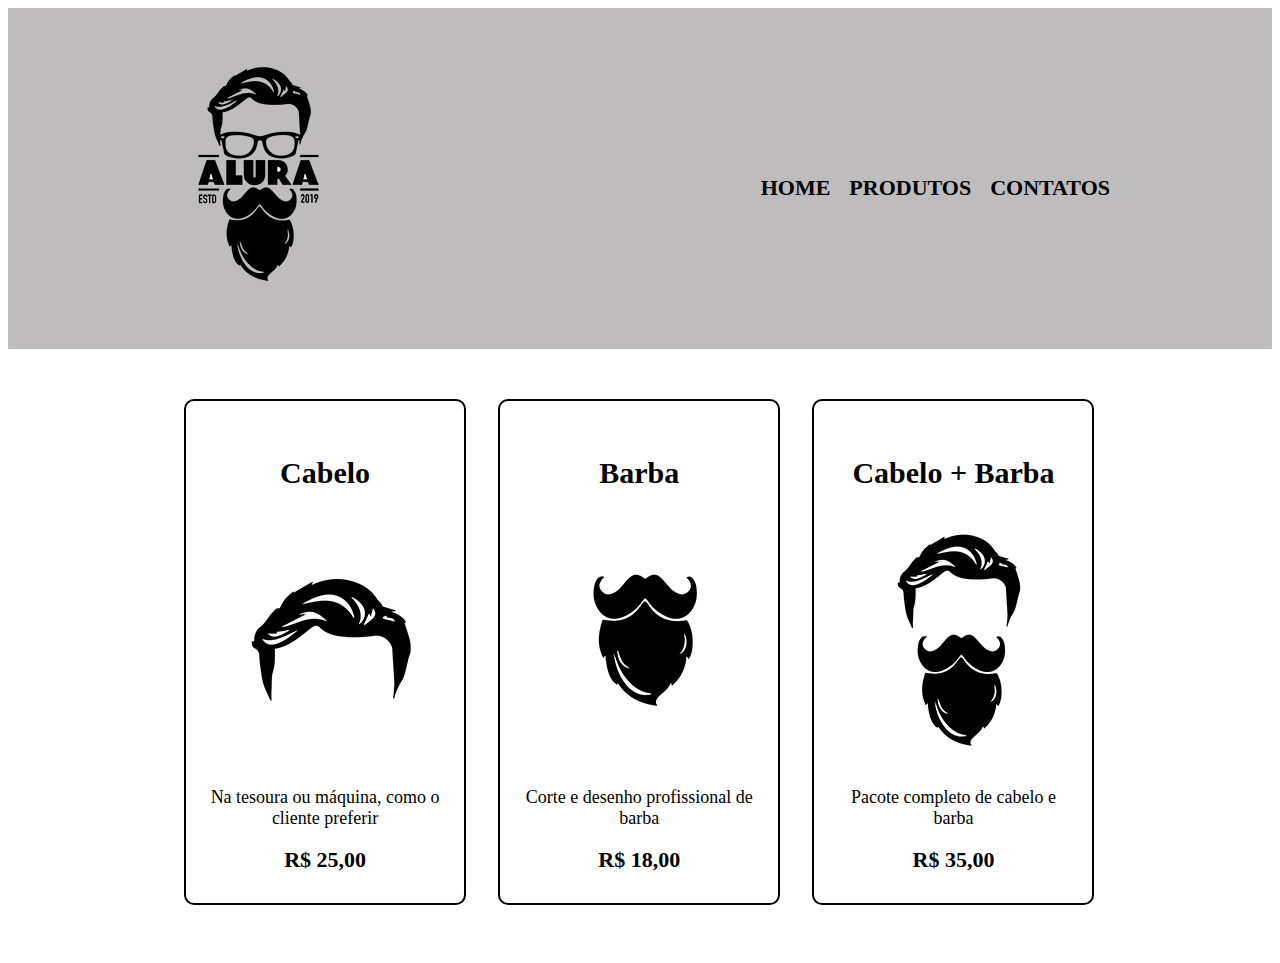
<file: produtos.html>
<!DOCTYPE html>
<html>
    <head>
        <meta charset="UTF-8">
        <title>Produtos - Barbearia Alura</title>
        <link rel="stylesheet" href="produtos.css">
    </head>
<body>
        <header> 
            <div class="caixa">
                <h1><img src="logo.png"></h1>
                <nav>
                    <ul>
                        <li><a href="index.html">Home</a></li>
                        <li><a href="produtos.html">Produtos</a></li>
                        <li><a href="contatos.html">Contatos</a></li>
                    </ul>
                </nav>
            </div>
        </header>
           <main> 
            <ul class="produtos">
                <li>
                    <h2>Cabelo</h2>
                    <img src="cabelo.jpg">
                    <p class="produto-descrição">Na tesoura ou máquina, como o cliente preferir</p>
                    <p class="produto-preço">R$ 25,00</p>
                </li>
                <li>
                    <h2>Barba</h2>
                    <img src="barba.jpg">
                    <p class="produto-descrição">Corte e desenho profissional de barba</p>
                    <p class="produto-preço">R$ 18,00</p>
                </li>
                <li>
                    <h2>Cabelo + Barba</h2>
                    <img src="cabelo+barba.jpg">
                    <p class="produto-descrição">Pacote completo de cabelo e barba</p>
                    <p class="produto-preço">R$ 35,00</p>
                </li>
            </ul>
        </main>
 </body>
</html>
</file>
<file: produtos.css>
header {background: #bebcbc; padding: 20px 0;}
.caixa {position: relative; width: 940px; margin: 0 auto;}
nav {position: absolute;top: 110px;right: 0;}
nav li {display: inline;margin: 0 0 0 15px;}
nav a {text-transform: uppercase; color: #000000;font-weight: bold;font-size: 22px;text-decoration: none;}
nav a:hover {color: #C78C19; text-decoration: underline;}
.produtos {width: 940px;margin: 0 auto;padding: 50px 0;}
.produtos li {display: inline-block; text-align: center; width: 30%; vertical-align: top; margin: 0 1.5%; padding: 30px 20px; box-sizing: border-box; border: 2px solid #000000; border-radius: 10px;}
.produtos li:hover { border-color: #C78C19;}
.produtos li:active {border-color: #088C19;}
.produtos li:hover h2 {font-size: 34px;}
.produtos h2 {font-size: 30px;font-weight: bold;}
.produto-descrição {font-size: 18px;}
.produto-preço {font-size: 22px;font-weight: bold;margin: 10px 0 0;}
</file>
